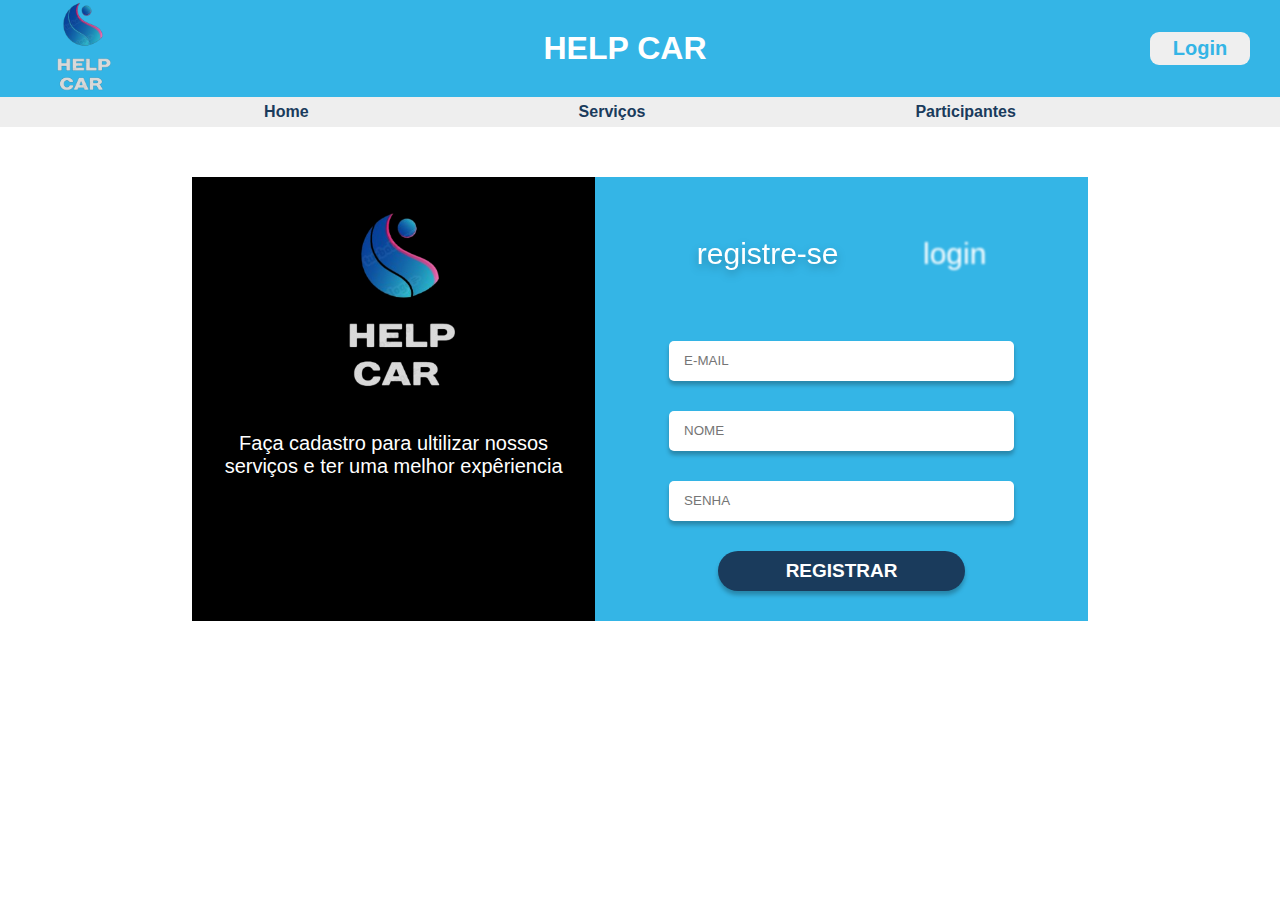
<file: paginas/cadastro.html>
<!DOCTYPE html>
<html lang="pt-br">
  <head>
    <meta charset="UTF-8" />
    <meta name="viewport" content="width=device-width, initial-scale=1.0" />
    <title>cadastro</title>
    <link
      rel="shortcut icon"
      href="/assets/logo-helpcar.ico"
      type="image/x-icon"
    />
    <link rel="stylesheet" href="/css/cadastro.css" />
  </head>
  <body>
    <header>
      <img
        class="logo"
        src="/assets/logo-helpcar.png"
        width="100px"
        alt="Logo da help car"
      />
      <h1>HELP CAR</h1>
      <button class="login"><a href="/paginas/cadastro.html">Login</a></button>
    </header>
    <nav>
      <ul>
        <li><a href="../index.html">Home</a></li>
        <li><a href="/paginas/servicos.html">Serviços</a></li>
        <li><a href="/paginas/participantes.html">Participantes</a></li>
      </ul>
    </nav>

    <main>
      <div class="container-cadastro">
        <div class="text-cadastro">
          <img src="/assets/logo-helpcar.png" alt="" />
          <p>
            Faça cadastro para ultilizar nossos serviços e ter uma melhor
            expêriencia
          </p>
        </div>
        <div class="input-cadastro">
          <p id="registro">registre-se</p>
          <p id="login">login</p>

          <form action="../index.html" method="get">
            <label for="idemail"></label>
            <input
              type="email"
              name="EMAIL"
              id="idemail"
              placeholder="E-MAIL"
              required
            />
            <label for="idnome"></label>
            <input
              type="text"
              name="NOME"
              id="idnome"
              placeholder="NOME"
              required
            />
            <label for="idsenha"></label>
            <input
              type="password"
              name="SENHA"
              id="idsenha"
              placeholder="SENHA"
              required
            />
            <input type="button" value="REGISTRAR" id="idbotao" />
          </form>
        </div>
      </div>
    </main>
  </body>
</html>
</file>
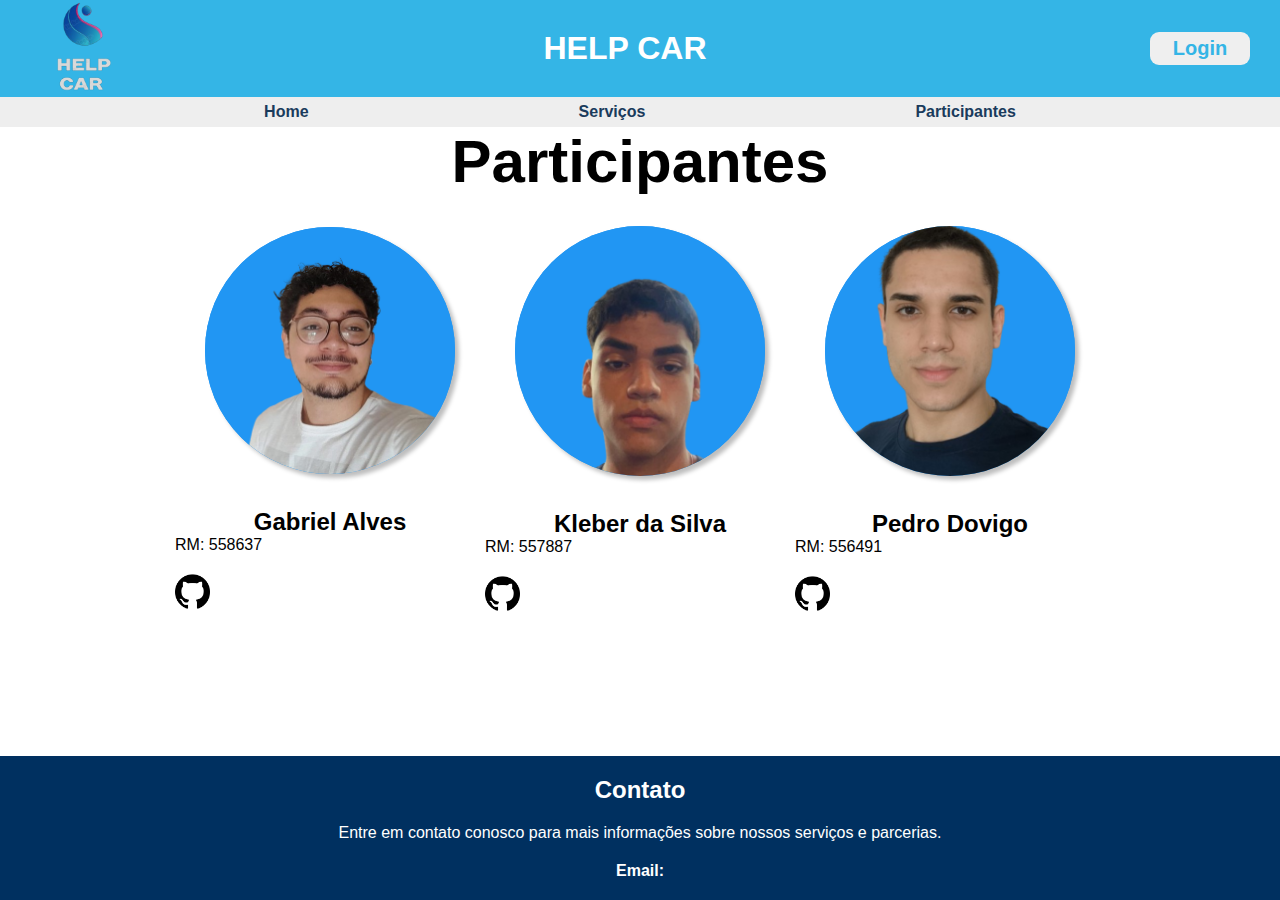
<file: paginas/participantes.html>
<!DOCTYPE html>
<html lang="en">
  <head>
    <meta charset="UTF-8" />
    <meta name="viewport" content="width=device-width, initial-scale=1.0" />
    <title>Participantes</title>
    <link
      rel="shortcut icon"
      href="/assets/logo-helpcar.ico"
      type="image/x-icon"
    />
    <link rel="stylesheet" href="/css/participantes.css" />
  </head>
  <body class="body-participantes">
    <header>
      <img
        class="logo"
        src="/assets/logo-helpcar.png"
        width="100px"
        alt="Logo da help car"
      />
      <h1>HELP CAR</h1>
      <button class="login"><a href="/paginas/cadastro.html">Login</a></button>
    </header>
    <nav>
      <ul>
        <li><a href="../index.html">Home</a></li>
        <li><a href="/paginas/servicos.html">Serviços</a></li>
        <li><a href="/paginas/participantes.html">Participantes</a></li>
      </ul>
    </nav>

    <h1 class="titulo-participante">Participantes</h1>
    <main class="main-participantes">
      <div class="card-participantes">
        <img class="img-participantes" src="/assets/gabriel.png" alt="" />
        <h2>Gabriel Alves</h2>
        <p>RM: 558637</p>
        <a target="_blank" href="https://github.com/GThomaz03"
          ><img class="icon-usuario" src="/assets/github.png" alt=""
        /></a>
      </div>

      <div class="card-participantes">
        <img class="img-participantes" src="/assets/kleber.png" alt="" />
        <h2>Kleber da Silva</h2>
        <p>RM: 557887</p>
        <a target="_blank" href="https://github.com/klebers022"
          ><img class="icon-usuario" src="/assets/github.png" alt=""
        /></a>
      </div>

      <div class="card-participantes">
        <img
          class="img-participantes"
          src="/assets/pedro-removebg-preview (1).png"
          alt=""
        />
        <h2>Pedro Dovigo</h2>
        <p>RM: 556491</p>
        <a target="_blank" href="https://github.com/PedroDovigo"
          ><img class="icon-usuario" src="/assets/github.png" alt=""
        /></a>
      </div>
    </main>

    <footer>
      <div class="container-footer">
        <div class="text-footer">
          <h2>Contato</h2>
          <p>
            Entre em contato conosco para mais informações sobre nossos serviços
            e parcerias.
          </p>
          <p>
            <strong>Email:</strong>
          </div>
        </div>
    </footer>
  </body>
</html>
</file>
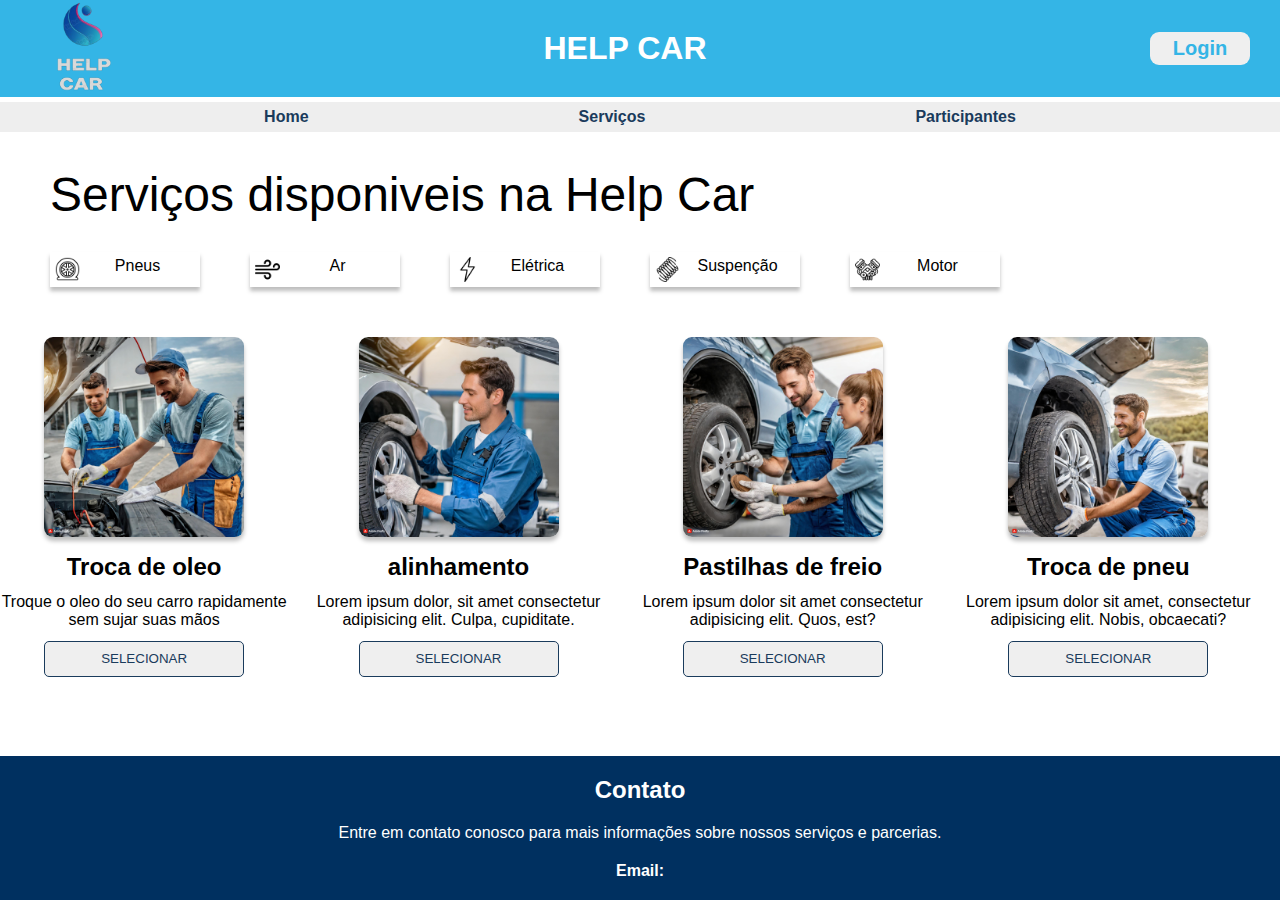
<file: paginas/servicos.html>
<!DOCTYPE html>
<html lang="pt-br">
  <head>
    <meta charset="UTF-8" />
    <meta name="viewport" content="width=device-width, initial-scale=1.0" />
    <title>Serviços</title>
    <link
      rel="shortcut icon"
      href="/assets/logo-helpcar.ico"
      type="image/x-icon"
    />
    <link rel="stylesheet" href="/css/serviços.css" />
  </head>
  <body>
    <header>
      <img
        class="logo"
        src="/assets/logo-helpcar.png"
        width="100px"
        alt="Logo da help car"
      />
      <h1>HELP CAR</h1>
      <button class="login"><a href="/paginas/cadastro.html">Login</a></button>
    </header>
    <nav>
      <ul>
        <li><a href="../index.html">Home</a></li>
        <li><a href="/paginas/servicos.html">Serviços</a></li>
        <li><a href="/paginas/participantes.html">Participantes</a></li>
      </ul>
    </nav>

    <main>
      <section class="sec1">
        <h2 class="servicos">Serviços disponiveis na Help Car</h2>
      </section>

      <section class="sec2">
        <div class="boxer">
          <div class="box">
            <img src="/assets/pneu-furado.png" alt="" />
            <p>Pneus</p>
          </div>
          <div class="box">
            <img src="/assets/vento.png" alt="" />
            <p>Ar</p>
          </div>
          <div class="box">
            <img src="/assets/raio.png" alt="" />
            <p>Elétrica</p>
          </div>
          <div class="box">
            <img src="/assets/mola-de-aco.png" alt="" />
            <p>Suspenção</p>
          </div>
          <div class="box">
            <img src="/assets/motor-de-carro.png" alt="" />
            <p>Motor</p>
          </div>
        </div>
      </section>

      <section class="sec3">
        <div class="card-servicos">
          <div class="card">
            <img
              src="/assets/troca de oleo.jpg"
              width="200px"
              alt="mecanico trocando o oleo do carro"
            />
            <h3>Troca de oleo</h3>
            <p>Troque o oleo do seu carro rapidamente sem sujar suas mãos</p>
            <button>SELECIONAR</button>
          </div>
          <div class="card">
            <img src="/assets/alinhamento.jpg" width="200px" alt="" />
            <h3>alinhamento</h3>
            <p>
              Lorem ipsum dolor, sit amet consectetur adipisicing elit. Culpa,
              cupiditate.
            </p>
            <button>SELECIONAR</button>
          </div>
          <div class="card">
            <img src="/assets/pastilhas-de-freio.jpg" width="200px" alt="" />
            <h3>Pastilhas de freio</h3>
            <p>
              Lorem ipsum dolor sit amet consectetur adipisicing elit. Quos,
              est?
            </p>
            <button>SELECIONAR</button>
          </div>
          <div class="card">
            <img src="/assets/troca-pneu.jpg" width="200px" alt="" />
            <h3>Troca de pneu</h3>
            <p>
              Lorem ipsum dolor sit amet, consectetur adipisicing elit. Nobis,
              obcaecati?
            </p>
            <button>SELECIONAR</button>
          </div>
        </div>
      </section>

      <footer>
        <div class="container-footer">
          <div class="text-footer">
            <h2>Contato</h2>
            <p>
              Entre em contato conosco para mais informações sobre nossos serviços
              e parcerias.
            </p>
            <p>
              <strong>Email:</strong>
            </div>
          </div>
      </footer>
    </main>
  </body>
</html>
</file>
<file: css/cadastro.css>
*{
    margin: 0;
    padding: 0;
    box-sizing: border-box;
    font-family:  "Poppins", sans-serif;
}



header{
    background-color: #34B5E6;
    display: flex;
    justify-content: space-between;
    align-items: center;

   
   
}

header  h1{
    color: white;
}

.login{
    padding: 5px;
    width: 100px;
    font-size: 20px;
    border-radius: 9px;
    float: right;
    margin: 30px;
    border:none;
   

   
}

.login a{
    text-decoration: none;
    font-weight: 600;
    color:#34B5E6;

}

.login:hover{
    background-color: #1a3b5c;
    transform: scale(1.1);
    transition: all 0.9s ease;
}

.logo{
    margin-left: 30px;
}

nav{

    background-color:#eeeeee;
       
}
nav ul  li{
    list-style: none;
    padding: 6px;}

nav ul{
    display: flex;
   justify-content:space-evenly;
   
}
nav ul li   a{
    text-decoration: none;
    font-weight: bold;
    color: #1a3b5c;
    
    
    
}
nav ul li a:hover{
    color: #34B5E6;
    transition: all 0.3s ease;
}

.container-cadastro{
    padding-top: 50px;
    width: 70%;
    margin: auto;
    display: flex;
    margin-bottom: 50px;

    
    

}

.text-cadastro{
    background-color: black;
    width: 45%;
    text-align: center;
    
  
  
}
.text-cadastro img{
    width: 200px;
    margin-top: 30px;
}
.text-cadastro p{
    color: rgb(255, 255, 255);
    padding: 8px;
    margin-top: 20px;
    font-size: 20px;
}

#login{
    filter: blur(0.9px);
}
.input-cadastro{
    text-align: center;
    background-color: #34B5E6;
    width: 55%;
    color: white;

}
.input-cadastro input{
    display: block;
    margin: auto;
    width: 70%;
    height: 40px;
    margin-top: 30px;
    border-radius: 5px;
    border: none;
    box-shadow: 0 4px 4px rgba(0, 0, 0, 0.26);
    padding: 15px;

}
#registro{
    filter: drop-shadow(0 4px 4px rgba(0, 0, 0, 0.26));
    
}
.input-cadastro p{
        
    font-size: 30px;
    margin-top: 20px;
    padding: 40px;
    display: inline-block;
}
#idbotao{
    background-color: #1a3b5c;
    width: 50%;
    border-radius: 50px;
    color: white;
    font-weight: bolder;
    font-size: 19px;
    margin-bottom: 30px;
    box-shadow: 0 4px 4px rgba(0, 0, 0, 0.26);
    padding: 5px;
}

@media screen and (min-width: 1200px) {
    .container-cadastro{
        width: 70%;
       
    }

   
}

    @media screen and (min-width: 768px) and (max-width: 991px){
   
       

        .input-cadastro{
            text-align: center;
            background-color: #34B5E6;
            width: 55%;
            color: white;     
    
    }

    .input-cadastro  p{
                
        font-size: 25px;
        margin-top: 20px;
        padding: 30px;
        display: inline-block;
    }}
    
    @media screen and (min-width: 576px) and (max-width: 767px){

      
        .input-cadastro{
            text-align: center;
            background-color: #34B5E6;
            width: 55%;
            color: white;
         
        
    }
    .input-cadastro p{
                
        font-size: 20px;
        margin-top: 20px;
        padding: 20px;
        display: inline-block;
    }
    #idbotao{
        font-size: 15px;
    }}
    
    /* celular */
    
    @media screen and (max-width: 576px){
    
        
        .container-cadastro{
            width: 95%;
        }

        .text-cadastro img{

                width: 150px;
            
          
        }
        .text-cadastro  p{
            font-size: 16px;
        }

        .input-cadastro p{
            
                font-size: 25px;
                padding: 10px;
            
        }

        #idbotao{
            font-size: 15px;
        }
        
        
    }
</file>
<file: css/participantes.css>
*{
    margin: 0;
    padding: 0;
    box-sizing: border-box;
    font-family:  "Poppins", sans-serif;
}



header{
    background-color: #34B5E6;
    display: flex;
    justify-content: space-between;
    align-items: center;

   
   
}

header  h1{
    color: white;
}

.login{
    padding: 5px;
    width: 100px;
    font-size: 20px;
    border-radius: 9px;
    float: right;
    margin: 30px;
    border:none;
   

   
}

.login a{
    text-decoration: none;
    font-weight: 600;
    color:#34B5E6;

}

.login:hover{
    background-color: #1a3b5c;
    transform: scale(1.1);
    transition: all 0.9s ease;
}

.logo{
    margin-left: 30px;
}

nav{

    background-color:#eeeeee;
       
}
nav ul  li{
    list-style: none;
    padding: 6px;}

nav ul{
    display: flex;
   justify-content:space-evenly;
   
}
nav ul li   a{
    text-decoration: none;
    font-weight: bold;
    color: #1a3b5c;
    
    
    
}
nav ul li a:hover{
    color: #34B5E6;
    transition: all 0.3s ease;
}

.main-participantes{
    display: flex;
    justify-content: center;
    align-items: center;
    
    
  
    
    
}

.titulo-participante{
    text-align: center;
    font-size: 60px;
    
}


.icon-usuario{
    width: 35px;
    margin-top: 20px;
    
   }
.icon-usuario:hover{
    transform: scale(1.3);
    transition: all 0.9s ease;

   }
.card-participantes  h2{
    text-align: center;

}   
.card-participantes  h2{
    text-align: center;

}

.img-participantes{
    border-radius: 50%;
    background-color: #2196f3;
    width: 250px;
    margin: 30px;
    box-shadow: 4px 4px 4px rgba(0, 0, 0, 0.26);

    
}


footer{
    background-color: #003060;
    color: white;
    text-align: center;
    padding: 20px;
    margin-top: 50px;
    position: absolute;
    bottom: 0;
    width: 100%;
}

.container-footer{
    display: flex;
    justify-content: center;
    align-items: center;
}

.container-footer p{
    margin-top: 20px;
}


@media screen and (min-width: 768px) and (max-width: 991px){
   


.main-participantes{
    flex-wrap: wrap;
    justify-content: center;      

}
.main-participantes  p{
    text-align: center;
    font-size: 20px;
    margin-top: 30px;
    
   }

   .icon-usuario{
    width: 35px;
    margin-top: 20px;
    display: flex;
    margin-left: 146px;
    
   }  


}

@media screen and (min-width: 576px) and (max-width: 767px){

    

    .main-participantes{
        flex-wrap: wrap;
        flex-direction: column;
        justify-content: center;
    
        
         
    
    }
   
    .main-participantes p{
        text-align: center;
        font-size: 20px;
        margin-top: 30px;
        
       }
       .icon-usuario{
        width: 35px;
        margin-top: 20px;
        display: flex;
        margin-left: 146px;
        
       }
    
}

/* celular */

@media screen and (max-width: 576px){
    .main-participantes{
        flex-wrap: wrap;
        flex-direction: column;
        justify-content: center;
      
        
       
    
    }
    .main-participantes  p{
        text-align: center;
        font-size: 20px;
        margin-top: 30px;
        
       }
       .main-participantes h1{
        font-size: 100px;
       }
       .icon-usuario{
        width: 35px;
        margin-top: 20px;
        display: flex;
        margin-left: 146px;
        
       }
}
</file>
<file: css/serviços.css>
*{
    margin: 0;
    padding: 0;
    box-sizing: border-box;
    font-family:  "Poppins", sans-serif;
}

body{
    display: grid;
    grid-template-columns: repeat( auto-fit, 1fr);
    
    grid-template-areas: 
        'header'    'header'    'header'    'header'
        'nav'       'nav'       'nav'       'nav'
        'sec1'      'sec1'      'sec1'      'sec1'
        'sec2'      'sec2'      'sec2'      'sec2'
        'sec3'      'sec3'      'sec3'      'sec3'
        'footer'    'footer'    'footer'    'footer'   
    ;   
    gap: 5px;
}

header{grid-area: header;}
nav{grid-area: nav;}
.section1{grid-area: sec1;}
.section2{grid-area: sec2;}
.section3{grid-area: sec3;}
footer{grid-area: footer;}




header{
    background-color: #34B5E6;
    display: flex;
    justify-content: space-between;
    align-items: center;

   
   
}

header  h1{
    color: white;
}

.login{
    padding: 5px;
    width: 100px;
    font-size: 20px;
    border-radius: 9px;
    float: right;
    margin: 30px;
    border:none;
   

   
}

.login a{
    text-decoration: none;
    font-weight: 600;
    color:#34B5E6;

}

.login:hover{
    background-color: #1a3b5c;
    transform: scale(1.1);
    transition: all 0.9s ease;
}

.logo{
    margin-left: 30px;
}

nav{

    background-color:#eeeeee;
       
}
nav ul  li{
    list-style: none;
    padding: 6px;}

nav ul{
    display: flex;
   justify-content:space-evenly;
   
}
nav ul li   a{
    text-decoration: none;
    font-weight: bold;
    color: #1a3b5c;
    
    
    
}
nav ul li a:hover{
    color: #34B5E6;
    transition: all 0.3s ease;
}

.servicos{
    font-size: 48px;
    margin: 30px 50px;
    font-weight: 500;
}

.boxer{
    display: flex;
    margin-top: 30px;
    width: 90%;
    /* justify-content: space-around; */
      
}

.box{
    margin: 0 0 0 50px;
    width: 150px;
    padding: 5px;
    text-align: center;
    box-shadow: 0 4px 4px rgba(0, 0, 0, 0.26);

 

    
}
.box img{
    width:25px;
    float: left;
    /* margin-right: 10px; */
}

.card-servicos{
    display: flex;
    text-align: center;
    margin-top: 50px;
    
 
}
.card-servicos img{
    border-radius: 9px;
    box-shadow: 0 4px 4px rgba(0, 0, 0, 0.26);
    
}

.card-servicos h3{
    margin-top: 12px;
    font-size: 24px;
}
.card-servicos p{
    margin-top: 12px;
    
}

.card-servicos button{
    margin-top: 12px;
    margin-bottom: 20px;
    width: 200px;
    height: 36px;
    color: #1a3b5c;
    border-radius: 5px;
    border: 1px solid #1a3b5c;
}
.card-servicos button:hover{
    background-color: #34B5E6;

    border: 1px solid #34B5E6;
    color: #fff;
    font-weight: bold;
    transition: all 0.3s ease;
}

footer{
    background-color: #003060;
    color: white;
    text-align: center;
    padding: 20px;
    margin-top: 50px;
    position: absolute;
    bottom: 0;
    width: 100%;
}

.container-footer{
    display: flex;
    justify-content: center;
    align-items: center;
}

.container-footer p{
    margin-top: 20px;
}




@media screen and (min-width: 1200px) {
    body{
        
        grid-template-areas: 
        'header'    'header'    'header'    'header'
        'nav'       'nav'       'nav'       'nav'
        'sec1'      'sec1'      'sec1'      'sec1'
        'sec2'      'sec2'      'sec2'      'sec2'
        'sec3'      'sec3'      'sec3'      'sec3'
        'footer'    'footer'    'footer'    'footer' 
    ;   
    gap: 5px;
    }

   
    

   
}

@media screen and (min-width: 992px) and (max-width: 1199px) {
   
    .boxer{
        width: 90%;
        
    }
    .sec1 h2{
        text-align: center;
    }
}

/* tablets */

@media screen and (min-width: 768px) and (max-width: 991px){
    

     .sec1 h2{
        font-size: 45px;
    }

    .boxer{
        display: flex;
        flex-wrap: wrap;
       
        
    }
    .box{
        margin-bottom: 20px;
    }

    .card-servicos{
        display: flex;
        flex-wrap: wrap;
        justify-content: space-between;
     
    }
    .card{
            
        width: 30%;
        flex-direction: row;
       
        margin-bottom: 30px;
    }
}

@media screen and (min-width: 576px) and (max-width: 767px){
    
    .sec1 h2{
        font-size: 45px;
        text-align: center;
    }

    .boxer{
        display: flex;
        flex-wrap: wrap;
        justify-content: center;
            
    }
    .box{
        margin-bottom: 20px;
        margin-left: 20px;
        
    }
    .card-servicos{
        display: flex;
        text-align: center;
        margin-top: 50px;  
    }
    .card-servicos img{
        border-radius: 9px;
        box-shadow: 0 4px 4px rgba(0, 0, 0, 0.26);
    }
    .card-servicos h3{
        margin-top: 12px;
        font-size: 24px;
    }
    .card-servicos p{
        margin-top: 12px;
    }
    .card-servicos  button{
        margin-top: 12px;
        margin-bottom: 20px;
        width: 200px;
        height: 36px;
        color: #1a3b5c;
        border-radius: 5px;
        border: 1px solid #1a3b5c;
    }
    .card-servicos button:hover{
        background-color: #34B5E6;
        border: 1px solid #34B5E6;
        color: #fff;
        font-weight: bold;
        transition: all 0.3s ease;
    }
    .card{
            
        padding: 20px;
        margin-bottom: 30px;
        border-radius: 10px;
        
    }
    .card-servicos{
        
        display: flex;
        flex-wrap: wrap;
        
     
    }
    .card{
            
        width: 50%;
        flex-direction: row;
       
        margin-bottom: 30px;
    }
    
}

/* celular */

@media screen and (max-width: 576px){

     .sec1 h2{
        font-size: 40px;
        text-align: center;
    }

    .boxer{
        display: flex;
        flex-wrap: wrap;
        justify-content: center;
     
        
    }
    .box{
        margin-bottom: 20px;
        margin-left: 5px;
        
        
    }
    .card-servicos{
        display: flex;
        flex-direction: column;
        text-align: center;
        margin-top: 50px;
      
    }
    .card-servicos img{
        width: 150px;
        border-radius: 9px;
        box-shadow: 0 4px 4px rgba(0, 0, 0, 0.26);
    }
    .card-servicos h3{
        margin-top: 12px;
        font-size: 24px;
    }
    .card-servicos  p{
        margin-top: 12px;
    }
    .card-servicos button{
        margin-top: 12px;
        margin-bottom: 20px;
        width: 150px;
        height: 36px;
        color: #1a3b5c;
        border-radius: 5px;
        border: 1px solid #1a3b5c;
    }
    .card-servicos button:hover{
        background-color: #34B5E6;
        border: 1px solid #34B5E6;
        color: #fff;
        font-weight: bold;
        transition: all 0.3s ease;
    }
    .card{
        margin: auto;
        padding: 20px;
        margin-bottom: 30px;
        border-radius: 10px;
        box-shadow: 0 4px 4px rgba(0, 0, 0, 0.26);
    }
    .card-servicos{
        
        display: flex;
        flex-wrap: wrap;
        
       
    }
    .card{
            
        width: 50%;
        flex-direction: row;
       
        margin-bottom: 30px;
    }
    
}
</file>
